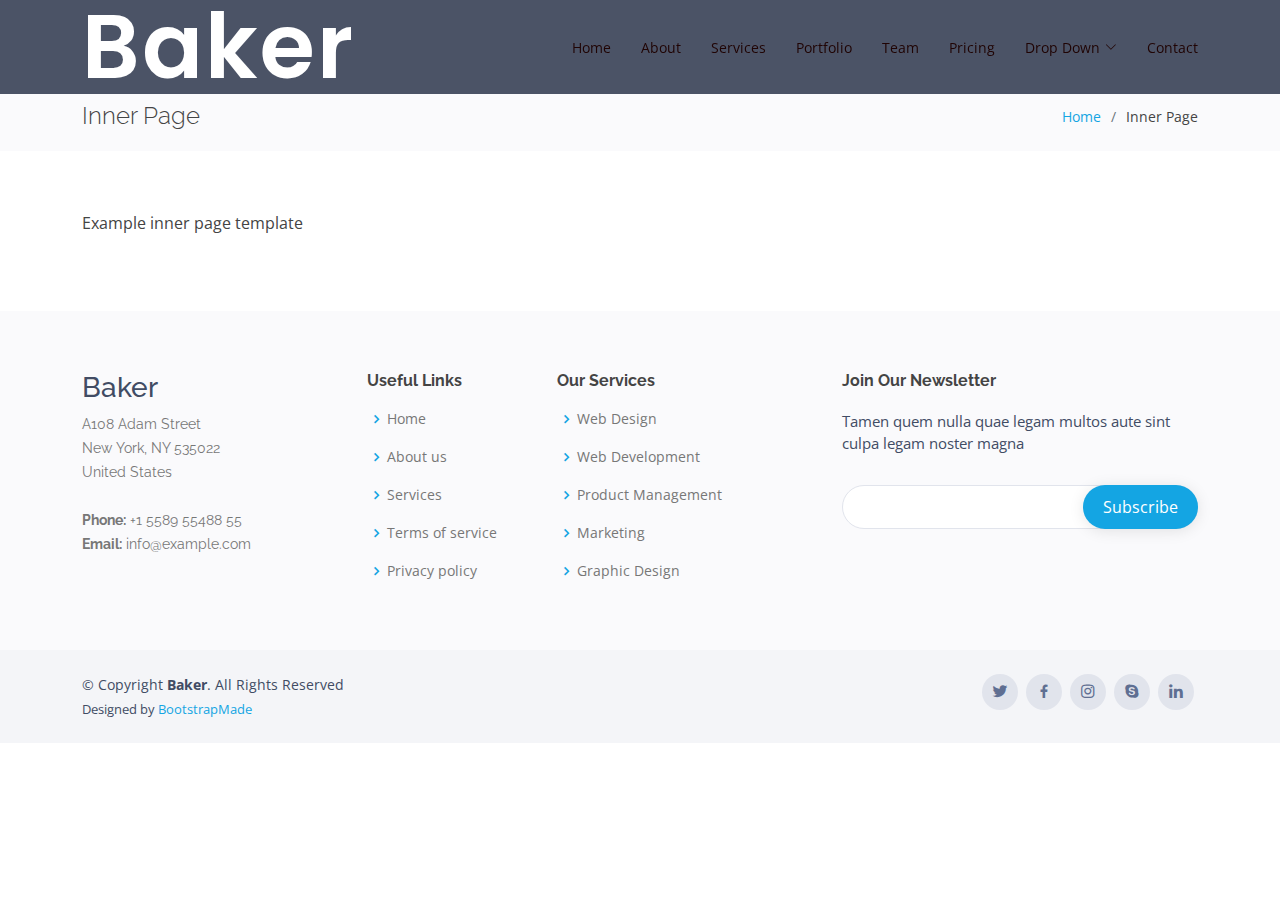
<file: inner-page.html>
<!DOCTYPE html>
<html lang="en">

<head>
  <meta charset="utf-8">
  <meta content="width=device-width, initial-scale=1.0" name="viewport">

  <title>Inner Page - Baker Bootstrap Template</title>
  <meta content="" name="description">
  <meta content="" name="keywords">

  <!-- Favicons -->
  <link href="assets/img/favicon.png" rel="icon">
  <link href="assets/img/apple-touch-icon.png" rel="apple-touch-icon">

  <!-- Google Fonts -->
  <link href="https://fonts.googleapis.com/css?family=Open+Sans:300,300i,400,400i,600,600i,700,700i|Raleway:300,300i,400,400i,500,500i,600,600i,700,700i|Poppins:300,300i,400,400i,500,500i,600,600i,700,700i" rel="stylesheet">

  <!-- Vendor CSS Files -->
  <link href="assets/vendor/bootstrap/css/bootstrap.min.css" rel="stylesheet">
  <link href="assets/vendor/bootstrap-icons/bootstrap-icons.css" rel="stylesheet">
  <link href="assets/vendor/boxicons/css/boxicons.min.css" rel="stylesheet">
  <link href="assets/vendor/glightbox/css/glightbox.min.css" rel="stylesheet">
  <link href="assets/vendor/swiper/swiper-bundle.min.css" rel="stylesheet">

  <!-- Template Main CSS File -->
  <link href="assets/css/style.css" rel="stylesheet">

  <!-- =======================================================
  * Template Name: Baker - v4.10.0
  * Template URL: https://bootstrapmade.com/baker-free-onepage-bootstrap-theme/
  * Author: BootstrapMade.com
  * License: https://bootstrapmade.com/license/
  ======================================================== -->
</head>

<body>

  <!-- ======= Header ======= -->
  <header id="header" class="fixed-top ">
    <div class="container d-flex align-items-center justify-content-between">

      <h1 class="logo"><a href="index.html">Baker</a></h1>
      <!-- Uncomment below if you prefer to use an image logo -->
      <!-- <a href="index.html" class="logo"><img src="assets/img/logo.png" alt="" class="img-fluid"></a>-->

      <nav id="navbar" class="navbar">
        <ul>
          <li><a class="nav-link scrollto " href="#hero">Home</a></li>
          <li><a class="nav-link scrollto" href="#about">About</a></li>
          <li><a class="nav-link scrollto" href="#services">Services</a></li>
          <li><a class="nav-link scrollto " href="#portfolio">Portfolio</a></li>
          <li><a class="nav-link scrollto" href="#team">Team</a></li>
          <li><a class="nav-link scrollto" href="#pricing">Pricing</a></li>
          <li class="dropdown"><a href="#"><span>Drop Down</span> <i class="bi bi-chevron-down"></i></a>
            <ul>
              <li><a href="#">Drop Down 1</a></li>
              <li class="dropdown"><a href="#"><span>Deep Drop Down</span> <i class="bi bi-chevron-right"></i></a>
                <ul>
                  <li><a href="#">Deep Drop Down 1</a></li>
                  <li><a href="#">Deep Drop Down 2</a></li>
                  <li><a href="#">Deep Drop Down 3</a></li>
                  <li><a href="#">Deep Drop Down 4</a></li>
                  <li><a href="#">Deep Drop Down 5</a></li>
                </ul>
              </li>
              <li><a href="#">Drop Down 2</a></li>
              <li><a href="#">Drop Down 3</a></li>
              <li><a href="#">Drop Down 4</a></li>
            </ul>
          </li>
          <li><a class="nav-link scrollto" href="#contact">Contact</a></li>
        </ul>
        <i class="bi bi-list mobile-nav-toggle"></i>
      </nav><!-- .navbar -->

    </div>
  </header><!-- End Header -->

  <main id="main">

    <!-- ======= Breadcrumbs ======= -->
    <section class="breadcrumbs">
      <div class="container">

        <div class="d-flex justify-content-between align-items-center">
          <h2>Inner Page</h2>
          <ol>
            <li><a href="index.html">Home</a></li>
            <li>Inner Page</li>
          </ol>
        </div>

      </div>
    </section><!-- End Breadcrumbs -->

    <section class="inner-page">
      <div class="container">
        <p>
          Example inner page template
        </p>
      </div>
    </section>

  </main><!-- End #main -->

  <!-- ======= Footer ======= -->
  <footer id="footer">

    <div class="footer-top">
      <div class="container">
        <div class="row">

          <div class="col-lg-3 col-md-6 footer-contact">
            <h3>Baker</h3>
            <p>
              A108 Adam Street <br>
              New York, NY 535022<br>
              United States <br><br>
              <strong>Phone:</strong> +1 5589 55488 55<br>
              <strong>Email:</strong> info@example.com<br>
            </p>
          </div>

          <div class="col-lg-2 col-md-6 footer-links">
            <h4>Useful Links</h4>
            <ul>
              <li><i class="bx bx-chevron-right"></i> <a href="#">Home</a></li>
              <li><i class="bx bx-chevron-right"></i> <a href="#">About us</a></li>
              <li><i class="bx bx-chevron-right"></i> <a href="#">Services</a></li>
              <li><i class="bx bx-chevron-right"></i> <a href="#">Terms of service</a></li>
              <li><i class="bx bx-chevron-right"></i> <a href="#">Privacy policy</a></li>
            </ul>
          </div>

          <div class="col-lg-3 col-md-6 footer-links">
            <h4>Our Services</h4>
            <ul>
              <li><i class="bx bx-chevron-right"></i> <a href="#">Web Design</a></li>
              <li><i class="bx bx-chevron-right"></i> <a href="#">Web Development</a></li>
              <li><i class="bx bx-chevron-right"></i> <a href="#">Product Management</a></li>
              <li><i class="bx bx-chevron-right"></i> <a href="#">Marketing</a></li>
              <li><i class="bx bx-chevron-right"></i> <a href="#">Graphic Design</a></li>
            </ul>
          </div>

          <div class="col-lg-4 col-md-6 footer-newsletter">
            <h4>Join Our Newsletter</h4>
            <p>Tamen quem nulla quae legam multos aute sint culpa legam noster magna</p>
            <form action="" method="post">
              <input type="email" name="email"><input type="submit" value="Subscribe">
            </form>
          </div>

        </div>
      </div>
    </div>

    <div class="container d-md-flex py-4">

      <div class="me-md-auto text-center text-md-start">
        <div class="copyright">
          &copy; Copyright <strong><span>Baker</span></strong>. All Rights Reserved
        </div>
        <div class="credits">
          <!-- All the links in the footer should remain intact. -->
          <!-- You can delete the links only if you purchased the pro version. -->
          <!-- Licensing information: https://bootstrapmade.com/license/ -->
          <!-- Purchase the pro version with working PHP/AJAX contact form: https://bootstrapmade.com/baker-free-onepage-bootstrap-theme/ -->
          Designed by <a href="https://bootstrapmade.com/">BootstrapMade</a>
        </div>
      </div>
      <div class="social-links text-center text-md-right pt-3 pt-md-0">
        <a href="#" class="twitter"><i class="bx bxl-twitter"></i></a>
        <a href="#" class="facebook"><i class="bx bxl-facebook"></i></a>
        <a href="#" class="instagram"><i class="bx bxl-instagram"></i></a>
        <a href="#" class="google-plus"><i class="bx bxl-skype"></i></a>
        <a href="#" class="linkedin"><i class="bx bxl-linkedin"></i></a>
      </div>
    </div>
  </footer><!-- End Footer -->

  <a href="#" class="back-to-top d-flex align-items-center justify-content-center"><i class="bi bi-arrow-up-short"></i></a>

  <!-- Vendor JS Files -->
  <script src="assets/vendor/purecounter/purecounter_vanilla.js"></script>
  <script src="assets/vendor/bootstrap/js/bootstrap.bundle.min.js"></script>
  <script src="assets/vendor/glightbox/js/glightbox.min.js"></script>
  <script src="assets/vendor/isotope-layout/isotope.pkgd.min.js"></script>
  <script src="assets/vendor/swiper/swiper-bundle.min.js"></script>
  <script src="assets/vendor/php-email-form/validate.js"></script>

  <!-- Template Main JS File -->
  <script src="assets/js/main.js"></script>

</body>

</html>
</file>
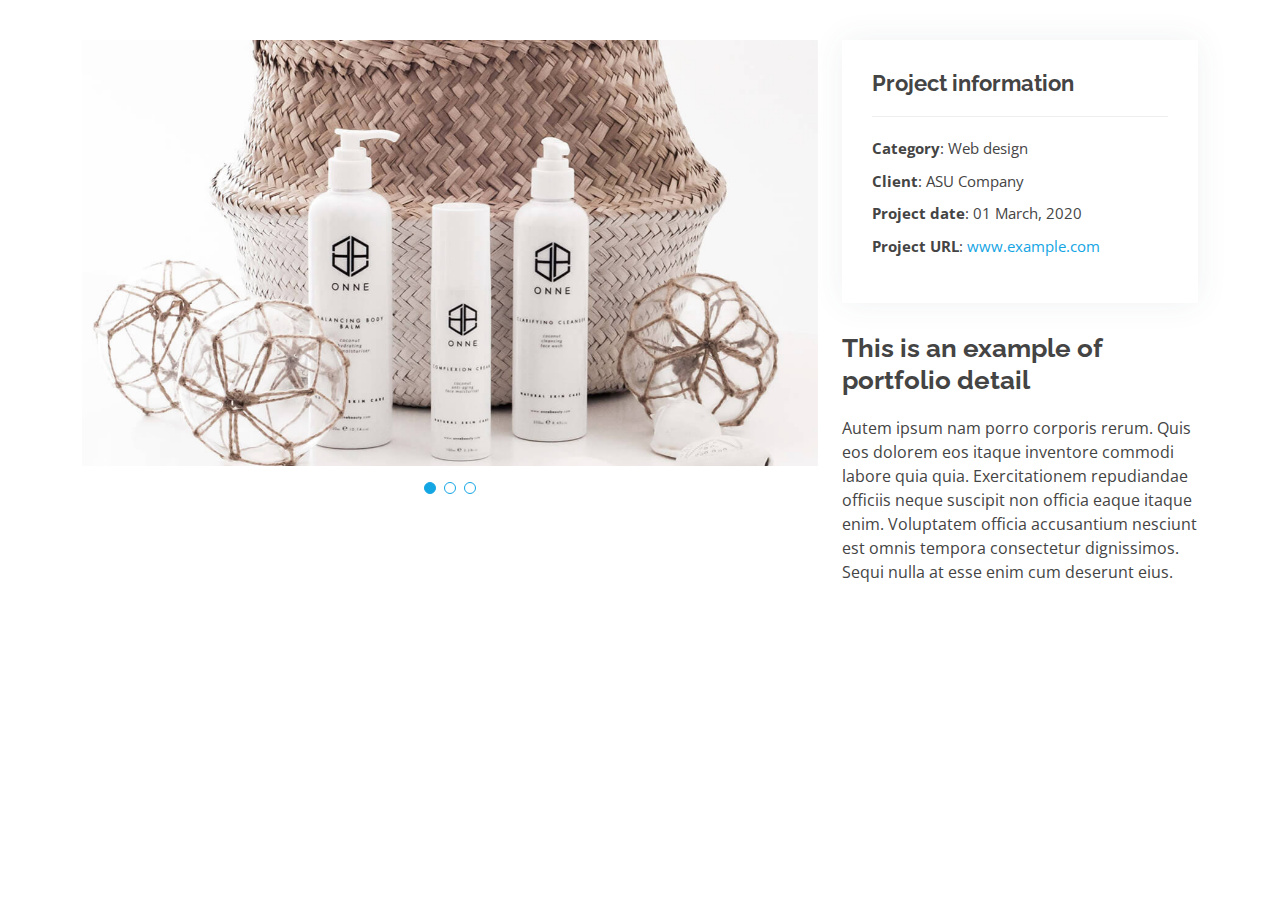
<file: portfolio-details.html>
<!DOCTYPE html>
<html lang="en">

<head>
  <meta charset="utf-8">
  <meta content="width=device-width, initial-scale=1.0" name="viewport">

  <title>Portfolio Details - Baker Bootstrap Template</title>
  <meta content="" name="description">
  <meta content="" name="keywords">

  <!-- Favicons -->
  <link href="assets/img/favicon.png" rel="icon">
  <link href="assets/img/apple-touch-icon.png" rel="apple-touch-icon">

  <!-- Google Fonts -->
  <link href="https://fonts.googleapis.com/css?family=Open+Sans:300,300i,400,400i,600,600i,700,700i|Raleway:300,300i,400,400i,500,500i,600,600i,700,700i|Poppins:300,300i,400,400i,500,500i,600,600i,700,700i" rel="stylesheet">

  <!-- Vendor CSS Files -->
  <link href="assets/vendor/bootstrap/css/bootstrap.min.css" rel="stylesheet">
  <link href="assets/vendor/bootstrap-icons/bootstrap-icons.css" rel="stylesheet">
  <link href="assets/vendor/boxicons/css/boxicons.min.css" rel="stylesheet">
  <link href="assets/vendor/glightbox/css/glightbox.min.css" rel="stylesheet">
  <link href="assets/vendor/swiper/swiper-bundle.min.css" rel="stylesheet">

  <!-- Template Main CSS File -->
  <link href="assets/css/style.css" rel="stylesheet">

  <!-- =======================================================
  * Template Name: Baker - v4.10.0
  * Template URL: https://bootstrapmade.com/baker-free-onepage-bootstrap-theme/
  * Author: BootstrapMade.com
  * License: https://bootstrapmade.com/license/
  ======================================================== -->
</head>

<body>

  <main id="main">

    <!-- ======= Portfolio Details Section ======= -->
    <section id="portfolio-details" class="portfolio-details">
      <div class="container">

        <div class="row gy-4">

          <div class="col-lg-8">
            <div class="portfolio-details-slider swiper">
              <div class="swiper-wrapper align-items-center">

                <div class="swiper-slide">
                  <img src="assets/img/portfolio/portfolio-details-1.jpg" alt="">
                </div>

                <div class="swiper-slide">
                  <img src="assets/img/portfolio/portfolio-details-2.jpg" alt="">
                </div>

                <div class="swiper-slide">
                  <img src="assets/img/portfolio/portfolio-details-3.jpg" alt="">
                </div>

              </div>
              <div class="swiper-pagination"></div>
            </div>
          </div>

          <div class="col-lg-4">
            <div class="portfolio-info">
              <h3>Project information</h3>
              <ul>
                <li><strong>Category</strong>: Web design</li>
                <li><strong>Client</strong>: ASU Company</li>
                <li><strong>Project date</strong>: 01 March, 2020</li>
                <li><strong>Project URL</strong>: <a href="#">www.example.com</a></li>
              </ul>
            </div>
            <div class="portfolio-description">
              <h2>This is an example of portfolio detail</h2>
              <p>
                Autem ipsum nam porro corporis rerum. Quis eos dolorem eos itaque inventore commodi labore quia quia. Exercitationem repudiandae officiis neque suscipit non officia eaque itaque enim. Voluptatem officia accusantium nesciunt est omnis tempora consectetur dignissimos. Sequi nulla at esse enim cum deserunt eius.
              </p>
            </div>
          </div>

        </div>

      </div>
    </section><!-- End Portfolio Details Section -->

  </main><!-- End #main -->

  <a href="#" class="back-to-top d-flex align-items-center justify-content-center"><i class="bi bi-arrow-up-short"></i></a>

  <!-- Vendor JS Files -->
  <script src="assets/vendor/purecounter/purecounter_vanilla.js"></script>
  <script src="assets/vendor/bootstrap/js/bootstrap.bundle.min.js"></script>
  <script src="assets/vendor/glightbox/js/glightbox.min.js"></script>
  <script src="assets/vendor/isotope-layout/isotope.pkgd.min.js"></script>
  <script src="assets/vendor/swiper/swiper-bundle.min.js"></script>
  <script src="assets/vendor/php-email-form/validate.js"></script>

  <!-- Template Main JS File -->
  <script src="assets/js/main.js"></script>

</body>

</html>
</file>
<file: assets/css/style.css>
/**
* Template Name: Baker - v4.10.0
* Template URL: https://bootstrapmade.com/baker-free-onepage-bootstrap-theme/
* Author: BootstrapMade.com
* License: https://bootstrapmade.com/license/
*/

/*--------------------------------------------------------------
# General
--------------------------------------------------------------*/
body {
  font-family: "Open Sans", sans-serif;
  color: #444444;
}

a {
  color: #14a5e3;
  text-decoration: none;
}

a:hover {
  color: 14a5e3;
  text-decoration: none;
}

h1,
h2,
h3,
h4,
h5,
h6 {
  font-family: "Raleway", sans-serif;
}

/*--------------------------------------------------------------
# Back to top button
--------------------------------------------------------------*/
.back-to-top {
  position: fixed;
  visibility: hidden;
  opacity: 0;
  right: 15px;
  bottom: 15px;
  z-index: 996;
  background: #14a5e3;
  width: 40px;
  height: 40px;
  border-radius: 50px;
  transition: all 0.4s;
}

.back-to-top i {
  font-size: 28px;
  color: #fff;
  line-height: 0;
}

.back-to-top:hover {
  background: #ffcb30;
  color: #fff;
}

.back-to-top.active {
  visibility: visible;
  opacity: 1;
}

/*--------------------------------------------------------------
# Header
--------------------------------------------------------------*/
#header {
  transition: all 0.5s;
  z-index: 997;
  padding: 2px 0;
  background: rgba(55, 64, 85, 0.9);
}

#header.header-transparent {
  background: #f8f9fa;
}

#header.header-scrolled {
  background: #f8f9fa;
  padding: 5px 0;
}

#header .logo {
  font-size: 90px;
  margin: 0;
  padding: 0;
  line-height: 1;
  font-weight: 600;
  letter-spacing: 2px;
  font-family: "Poppins", sans-serif;
}

#header .logo a {
  color: #fff;
}

#header .logo img {
  max-height: 70px;
}

/*--------------------------------------------------------------
# Navigation Menu
--------------------------------------------------------------*/
/**
* Desktop Navigation 
*/
.navbar {
  padding: 0;
}

.navbar ul {
  margin: 0;
  padding: 0;
  display: flex;
  list-style: none;
  align-items: center;
}

.navbar li {
  position: relative;
}

.navbar a,
.navbar a:focus {
  display: flex;
  align-items: center;
  justify-content: space-between;
  padding: 10px 0 10px 30px;
  color: #200404;
  font-size: 14px;
  white-space: nowrap;
  transition: 0.3s;
}

.navbar a i,
.navbar a:focus i {
  font-size: 12px;
  line-height: 0;
  margin-left: 5px;
}

.navbar a:hover,
.navbar .active,
.navbar .active:focus,
.navbar li:hover>a {
  color: #14a5e3;
}

.navbar .dropdown ul {
  display: block;
  position: absolute;
  left: 14px;
  top: calc(100% + 30px);
  margin: 0;
  padding: 10px 0;
  z-index: 99;
  opacity: 0;
  visibility: hidden;
  background: #fff;
  box-shadow: 0px 0px 30px rgba(127, 137, 161, 0.25);
  transition: 0.3s;
}

.navbar .dropdown ul li {
  min-width: 200px;
}

.navbar .dropdown ul a {
  padding: 10px 20px;
  font-size: 14px;
  text-transform: none;
  color: #414c64;
}

.navbar .dropdown ul a i {
  font-size: 12px;
}

.navbar .dropdown ul a:hover,
.navbar .dropdown ul .active:hover,
.navbar .dropdown ul li:hover>a {
  color: #14a5e3;
}

.navbar .dropdown:hover>ul {
  opacity: 1;
  top: 100%;
  visibility: visible;
}

.navbar .dropdown .dropdown ul {
  top: 0;
  left: calc(100% - 30px);
  visibility: hidden;
}

.navbar .dropdown .dropdown:hover>ul {
  opacity: 1;
  top: 0;
  left: 100%;
  visibility: visible;
}

@media (max-width: 1366px) {
  .navbar .dropdown .dropdown ul {
    left: -90%;
  }

  .navbar .dropdown .dropdown:hover>ul {
    left: -100%;
  }
}

/**
* Mobile Navigation 
*/
.mobile-nav-toggle {
  color: #0e0505;
  font-size: 28px;
  cursor: pointer;
  display: none;
  line-height: 0;
  transition: 0.5s;
}

@media (max-width: 991px) {
  .mobile-nav-toggle {
    display: block;
  }

  .navbar ul {
    display: none;
  }
}

.navbar-mobile {
  position: fixed;
  overflow: hidden;
  top: 0;
  right: 0;
  left: 0;
  bottom: 0;
  background: rgba(45, 53, 69, 0.9);
  transition: 0.3s;
  z-index: 999;
}

.navbar-mobile .mobile-nav-toggle {
  position: absolute;
  top: 15px;
  right: 15px;
}

.navbar-mobile ul {
  display: block;
  position: absolute;
  top: 55px;
  right: 15px;
  bottom: 15px;
  left: 15px;
  padding: 10px 0;
  background-color: #fff;
  overflow-y: auto;
  transition: 0.3s;
}

.navbar-mobile a,
.navbar-mobile a:focus {
  padding: 10px 20px;
  font-size: 15px;
  color: #414c64;
}

.navbar-mobile a:hover,
.navbar-mobile .active,
.navbar-mobile li:hover>a {
  color: #14a5e3;
}

.navbar-mobile .dropdown ul {
  position: static;
  display: none;
  margin: 10px 20px;
  padding: 10px 0;
  z-index: 99;
  opacity: 1;
  visibility: visible;
  background: #fff;
  box-shadow: 0px 0px 30px rgba(127, 137, 161, 0.25);
}

.navbar-mobile .dropdown ul li {
  min-width: 200px;
}

.navbar-mobile .dropdown ul a {
  padding: 10px 20px;
}

.navbar-mobile .dropdown ul a i {
  font-size: 12px;
}

.navbar-mobile .dropdown ul a:hover,
.navbar-mobile .dropdown ul .active:hover,
.navbar-mobile .dropdown ul li:hover>a {
  color: #14a5e3;
}

.navbar-mobile .dropdown>.dropdown-active {
  display: block;
}

/*--------------------------------------------------------------
# Hero Section
--------------------------------------------------------------*/
#hero {
  width: 100%;
  height: 85vh;
  background: url("../img/hero-bg.PNG") top center;
  background-size: cover;
  position: relative;
}

#hero:before {
  content: "";
  background: rgba(15, 21, 32, 40%);
  position: absolute;
  bottom: 0;
  top: 0;
  left: 0;
  right: 0;
}

#hero .container {
  text-align: center;
  padding-top: 50px;
}

@media (max-width: 992px) {
  #hero .container {
    padding-top: 0;
  }
}

#hero h1 {
  margin: 0;
  font-size: 48px;
  font-weight: 700;
  line-height: 56px;
  color: #fff;
}

#hero h2 {
  color: #eee;
  margin: 15px 0 0 0;
  font-size: 22px;
}

#hero .btn-get-started {
  font-family: "Raleway", sans-serif;
  font-weight: 500;
  font-size: 15px;
  letter-spacing: 1px;
  display: inline-block;
  padding: 9px 35px;
  border-radius: 50px;
  transition: 0.5s;
  margin-top: 40px;
  border: 2px solid #14a5e3;
  color: #fff;
}

#hero .btn-get-started:hover {
  background: #14a5e3;
}

@media (min-width: 1024px) {
  #hero {
    background-attachment: fixed;
  }
}

@media (max-width: 768px) {
  #hero {
    height: 100vh;
  }

  #hero h1 {
    font-size: 28px;
    line-height: 36px;
  }

  #hero h2 {
    font-size: 18px;
    line-height: 24px;
  }
}

/*--------------------------------------------------------------
# Sections General
--------------------------------------------------------------*/
section {
  padding: 60px 0;
}

.section-bg {
  background-color: #f7f8fa;
}

.section-title {
  text-align: center;
  padding-bottom: 30px;
}

.section-title h2 {
  font-size: 32px;
  font-weight: bold;
  text-transform: uppercase;
  margin-bottom: 20px;
  padding-bottom: 20px;
  position: relative;
}

.section-title h2::after {
  content: "";
  position: absolute;
  display: block;
  width: 50px;
  height: 3px;
  background: #14a5e3;
  bottom: 0;
  left: calc(50% - 25px);
}

.section-title p {
  margin-bottom: 0;
  font-size: 14px;
  color: #aab3c7;
}

/*--------------------------------------------------------------
# Breadcrumbs
--------------------------------------------------------------*/
.breadcrumbs {
  padding: 20px 0;
  background-color: #fafafc;
  min-height: 40px;
  margin-top: 82px;
}

@media (max-width: 992px) {
  .breadcrumbs {
    margin-top: 68px;
  }
}

.breadcrumbs h2 {
  font-size: 24px;
  font-weight: 300;
  margin: 0;
}

@media (max-width: 992px) {
  .breadcrumbs h2 {
    margin: 0 0 10px 0;
  }
}

.breadcrumbs ol {
  display: flex;
  flex-wrap: wrap;
  list-style: none;
  padding: 0;
  margin: 0;
  font-size: 14px;
}

.breadcrumbs ol li+li {
  padding-left: 10px;
}

.breadcrumbs ol li+li::before {
  display: inline-block;
  padding-right: 10px;
  color: #6c757d;
  content: "/";
}

@media (max-width: 768px) {
  .breadcrumbs .d-flex {
    display: block !important;
  }

  .breadcrumbs ol {
    display: block;
  }

  .breadcrumbs ol li {
    display: inline-block;
  }
}

/*--------------------------------------------------------------
# Clients
--------------------------------------------------------------*/
.clients {
  padding: 15px 0;
  text-align: center;
}

.clients img {
  max-width: 45%;
  transition: all 0.4s ease-in-out;
  display: inline-block;
  padding: 15px 0;
  filter: grayscale(100);
}

.clients img:hover {
  filter: none;
  transform: scale(1.15);
}

@media (max-width: 768px) {
  .clients img {
    max-width: 40%;
  }
}

/*--------------------------------------------------------------
# About
--------------------------------------------------------------*/
.about h3 {
  font-weight: 700;
  font-size: 34px;
  color: #414c64;
}

.about h4 {
  font-size: 20px;
  font-weight: 700;
  margin-top: 5px;
}

.about i {
  font-size: 48px;
  margin-top: 15px;
  color: #8b97b3;
}

.about p {
  font-size: 15px;
  color: #848484;
}

/*--------------------------------------------------------------
# Counts
--------------------------------------------------------------*/
.counts {
  padding: 40px 0;
}

.counts .counters span {
  font-size: 48px;
  display: block;
  color: #414c64;
}

.counts .counters p {
  padding: 0;
  margin: 0 0 20px 0;
  font-family: "Raleway", sans-serif;
  font-size: 14px;
}

/*--------------------------------------------------------------
# Services
--------------------------------------------------------------*/
.services .icon-box {
  text-align: center;
  padding: 70px 20px 80px 20px;
  transition: all ease-in-out 0.3s;
  background: #fff;
  box-shadow: 0px 5px 90px 0px rgba(110, 123, 131, 0.05);
}

.services .icon-box .icon {
  margin: 0 auto;
  width: 64px;
  height: 64px;
  display: flex;
  align-items: center;
  justify-content: center;
  transition: ease-in-out 0.3s;
  position: relative;
  background: #f5f5f5;
  border-radius: 50px;
}

.services .icon-box .icon i {
  font-size: 32px;
  transition: 0.5s;
  line-height: 1;
  position: relative;
}

.services .icon-box h4 {
  font-weight: 600;
  margin: 10px 0 15px 0;
  font-size: 22px;
}

.services .icon-box h4 a {
  color: #414c64;
  transition: ease-in-out 0.3s;
}

.services .icon-box p {
  line-height: 24px;
  font-size: 14px;
  margin-bottom: 0;
}

.services .icon-box:hover {
  border-color: #fff;
  box-shadow: 0px 0 35px 0 rgba(0, 0, 0, 0.08);
}

.services .iconbox-blue i {
  color: #47aeff;
}

.services .iconbox-blue:hover .icon {
  background: #47aeff;
}

.services .iconbox-blue:hover .icon i {
  color: #fff;
}

.services .iconbox-orange i {
  color: #ffa76e;
}

.services .iconbox-orange:hover .icon {
  background: #ffa76e;
}

.services .iconbox-orange:hover .icon i {
  color: #fff;
}

.services .iconbox-pink i {
  color: #e80368;
}

.services .iconbox-pink:hover .icon {
  background: #e80368;
}

.services .iconbox-pink:hover .icon i {
  color: #fff;
}

.services .iconbox-yellow i {
  color: #ffbb2c;
}

.services .iconbox-yellow:hover .icon {
  background: #ffbb2c;
}

.services .iconbox-yellow:hover .icon i {
  color: #fff;
}

.services .iconbox-red i {
  color: #ff5828;
}

.services .iconbox-red:hover .icon {
  background: #ff5828;
}

.services .iconbox-red:hover .icon i {
  color: #fff;
}

.services .iconbox-teal i {
  color: #11dbcf;
}

.services .iconbox-teal:hover .icon {
  background: #11dbcf;
}

.services .iconbox-teal:hover .icon i {
  color: #fff;
}

/*--------------------------------------------------------------
# Cta
--------------------------------------------------------------*/
.cta {
  background: #414c64;
  background-size: cover;
  padding: 60px 0;
}

.cta h3 {
  color: #fff;
  font-size: 28px;
  font-weight: 700;
}

.cta p {
  color: #fff;
}

.cta .cta-btn {
  font-family: "Raleway", sans-serif;
  font-weight: 500;
  font-size: 16px;
  letter-spacing: 1px;
  display: inline-block;
  padding: 10px 35px;
  border-radius: 25px;
  transition: 0.5s;
  margin-top: 10px;
  border: 2px solid #14a5e3;
  color: #fff;
}

.cta .cta-btn:hover {
  background: #14a5e3;
}

/*--------------------------------------------------------------
# Testimonials
--------------------------------------------------------------*/
.testimonials .testimonials-carousel,
.testimonials .testimonials-slider {
  overflow: hidden;
}

.testimonials .testimonial-item {
  box-sizing: content-box;
  min-height: 320px;
}

.testimonials .testimonial-item .testimonial-img {
  width: 90px;
  border-radius: 50%;
  margin: -40px 0 0 40px;
  position: relative;
  z-index: 2;
  border: 6px solid #fff;
}

.testimonials .testimonial-item h3 {
  font-size: 18px;
  font-weight: bold;
  margin: 10px 0 5px 45px;
  color: #111;
}

.testimonials .testimonial-item h4 {
  font-size: 14px;
  color: #999;
  margin: 0 0 0 45px;
}

.testimonials .testimonial-item .quote-icon-left,
.testimonials .testimonial-item .quote-icon-right {
  color: #ffe7a0;
  font-size: 26px;
}

.testimonials .testimonial-item .quote-icon-left {
  display: inline-block;
  left: -5px;
  position: relative;
}

.testimonials .testimonial-item .quote-icon-right {
  display: inline-block;
  right: -5px;
  position: relative;
  top: 10px;
}

.testimonials .testimonial-item p {
  font-style: italic;
  margin: 0 15px 0 15px;
  padding: 20px 20px 60px 20px;
  background: #fafafc;
  position: relative;
  border-radius: 6px;
  position: relative;
  z-index: 1;
}

.testimonials .swiper-pagination {
  margin-top: 20px;
  position: relative;
}

.testimonials .swiper-pagination .swiper-pagination-bullet {
  width: 12px;
  height: 12px;
  background-color: #fff;
  opacity: 1;
  border: 1px solid #14a5e3;
}

.testimonials .swiper-pagination .swiper-pagination-bullet-active {
  background-color: #14a5e3;
}

/*--------------------------------------------------------------
# Portfolio
--------------------------------------------------------------*/
.portfolio #portfolio-flters {
  padding: 0;
  margin: 0 auto 25px auto;
  list-style: none;
  text-align: center;
  border-radius: 50px;
}

.portfolio #portfolio-flters li {
  cursor: pointer;
  display: inline-block;
  padding: 8px 18px 10px 18px;
  font-size: 14px;
  font-weight: 500;
  line-height: 1;
  color: #444444;
  margin: 0 3px 10px 3px;
  transition: all ease-in-out 0.3s;
  background: #fafafc;
  border-radius: 50px;
}

.portfolio #portfolio-flters li:hover,
.portfolio #portfolio-flters li.filter-active {
  color: #414c64;
  background: #14a5e3;
}

.portfolio #portfolio-flters li:last-child {
  margin-right: 0;
}

.portfolio .portfolio-item {
  margin-bottom: 30px;
  overflow: hidden;
}

.portfolio .portfolio-item img {
  position: relative;
  top: 0;
  transition: all 0.6s cubic-bezier(0.645, 0.045, 0.355, 1);
}

.portfolio .portfolio-item .portfolio-info {
  opacity: 0;
  position: absolute;
  left: 15px;
  right: 15px;
  bottom: -50px;
  z-index: 3;
  transition: all ease-in-out 0.3s;
  background: #14a5e3;
  padding: 15px 20px;
}

.portfolio .portfolio-item .portfolio-info h4 {
  font-size: 18px;
  color: #fff;
  font-weight: 600;
}

.portfolio .portfolio-item .portfolio-info p {
  color: #fff;
  font-size: 14px;
  margin-bottom: 0;
}

.portfolio .portfolio-item .portfolio-info .preview-link,
.portfolio .portfolio-item .portfolio-info .details-link {
  position: absolute;
  right: 50px;
  font-size: 24px;
  top: calc(50% - 18px);
  color: rgba(255, 255, 255, 0.7);
  transition: ease-in-out 0.3s;
}

.portfolio .portfolio-item .portfolio-info .preview-link:hover,
.portfolio .portfolio-item .portfolio-info .details-link:hover {
  color: #fff;
}

.portfolio .portfolio-item .portfolio-info .details-link {
  right: 15px;
}

.portfolio .portfolio-item:hover img {
  top: -30px;
}

.portfolio .portfolio-item:hover .portfolio-info {
  opacity: 1;
  bottom: 0;
}

/*--------------------------------------------------------------
# Portfolio Details
--------------------------------------------------------------*/
.portfolio-details {
  padding-top: 40px;
}

.portfolio-details .portfolio-details-slider img {
  width: 100%;
}

.portfolio-details .portfolio-details-slider .swiper-pagination {
  margin-top: 20px;
  position: relative;
}

.portfolio-details .portfolio-details-slider .swiper-pagination .swiper-pagination-bullet {
  width: 12px;
  height: 12px;
  background-color: #fff;
  opacity: 1;
  border: 1px solid #14a5e3;
}

.portfolio-details .portfolio-details-slider .swiper-pagination .swiper-pagination-bullet-active {
  background-color: #14a5e3;
}

.portfolio-details .portfolio-info {
  padding: 30px;
  box-shadow: 0px 0 30px rgba(65, 76, 100, 0.08);
}

.portfolio-details .portfolio-info h3 {
  font-size: 22px;
  font-weight: 700;
  margin-bottom: 20px;
  padding-bottom: 20px;
  border-bottom: 1px solid #eee;
}

.portfolio-details .portfolio-info ul {
  list-style: none;
  padding: 0;
  font-size: 15px;
}

.portfolio-details .portfolio-info ul li+li {
  margin-top: 10px;
}

.portfolio-details .portfolio-description {
  padding-top: 30px;
}

.portfolio-details .portfolio-description h2 {
  font-size: 26px;
  font-weight: 700;
  margin-bottom: 20px;
}

.portfolio-details .portfolio-description p {
  padding: 0;
}

/*--------------------------------------------------------------
# Team
--------------------------------------------------------------*/
.team .member {
  margin-bottom: 20px;
  overflow: hidden;
  text-align: center;
  border-radius: 5px;
  background: #fff;
  box-shadow: 0px 2px 15px rgba(65, 76, 100, 0.06);
}

.team .member .member-img {
  position: relative;
  overflow: hidden;
}

.team .member .social {
  position: absolute;
  left: 0;
  bottom: 0;
  right: 0;
  height: 40px;
  opacity: 0;
  transition: ease-in-out 0.3s;
  text-align: center;
  background: rgba(255, 255, 255, 0.85);
  display: flex;
  align-items: center;
  justify-content: center;
}

.team .member .social a {
  transition: color 0.3s;
  color: #414c64;
  margin: 0 10px;
  display: inline-flex;
  align-items: center;
  justify-content: center;
}

.team .member .social a i {
  line-height: 0;
}

.team .member .social a:hover {
  color: #14a5e3;
}

.team .member .social i {
  font-size: 18px;
  margin: 0 2px;
}

.team .member .member-info {
  padding: 25px 15px;
}

.team .member .member-info h4 {
  font-weight: 700;
  margin-bottom: 5px;
  font-size: 18px;
  color: #414c64;
}

.team .member .member-info span {
  display: block;
  font-size: 13px;
  font-weight: 400;
  color: #aaaaaa;
}

.team .member .member-info p {
  font-style: italic;
  font-size: 14px;
  line-height: 26px;
  color: #777777;
}

.team .member:hover .social {
  opacity: 1;
}

/*--------------------------------------------------------------
# Pricing
--------------------------------------------------------------*/
.pricing .box {
  padding: 20px;
  background: #fff;
  text-align: center;
  box-shadow: 0px 0px 4px rgba(0, 0, 0, 0.12);
  border-radius: 5px;
  position: relative;
  overflow: hidden;
}

.pricing h3 {
  font-weight: 400;
  margin: -20px -20px 20px -20px;
  padding: 20px 15px;
  font-size: 16px;
  font-weight: 600;
  color: #777777;
  background: #f8f8f8;
}

.pricing h4 {
  font-size: 36px;
  color: #14a5e3;
  font-weight: 600;
  font-family: "Poppins", sans-serif;
  margin-bottom: 20px;
}

.pricing h4 sup {
  font-size: 20px;
  top: -15px;
  left: -3px;
}

.pricing h4 span {
  color: #bababa;
  font-size: 16px;
  font-weight: 300;
}

.pricing ul {
  padding: 0;
  list-style: none;
  color: #444444;
  text-align: center;
  line-height: 20px;
  font-size: 14px;
}

.pricing ul li {
  padding-bottom: 16px;
}

.pricing ul i {
  color: #14a5e3;
  font-size: 18px;
  padding-right: 4px;
}

.pricing ul .na {
  color: #ccc;
  text-decoration: line-through;
}

.pricing .btn-wrap {
  margin: 20px -20px -20px -20px;
  padding: 20px 15px;
  background: #f8f8f8;
  text-align: center;
}

.pricing .btn-buy {
  display: inline-block;
  padding: 10px 35px;
  border-radius: 4px;
  transition: none;
  font-size: 14px;
  font-weight: 400;
  font-family: "Raleway", sans-serif;
  font-weight: 600;
  transition: 0.3s;
  border: 2px solid #c8cedc;
  color: #6c7c9f;
}

.pricing .btn-buy:hover {
  background: #fff;
}

.pricing .featured h3 {
  color: #fff;
  background: #14a5e3;
}

.pricing .featured .btn-buy {
  background: #14a5e3;
  color: #fff;
  border: 2px solid #14a5e3;
}

.pricing .featured .btn-buy:hover {
  background: 14a5e3;
}

.pricing .advanced {
  width: 200px;
  position: absolute;
  top: 18px;
  right: -68px;
  transform: rotate(45deg);
  z-index: 1;
  font-size: 14px;
  padding: 1px 0 3px 0;
  background: #14a5e3;
  color: #fff;
}

/*--------------------------------------------------------------
# Frequently Asked Questions
--------------------------------------------------------------*/
.faq .faq-list {
  padding: 0 100px;
}

.faq .faq-list ul {
  padding: 0;
  list-style: none;
}

.faq .faq-list li+li {
  margin-top: 15px;
}

.faq .faq-list li {
  padding: 20px;
  background: #fff;
  border-radius: 4px;
  position: relative;
}

.faq .faq-list a {
  display: block;
  position: relative;
  font-family: "Poppins", sans-serif;
  font-size: 16px;
  line-height: 24px;
  font-weight: 500;
  padding: 0 30px;
  outline: none;
  cursor: pointer;
}

.faq .faq-list .icon-help {
  font-size: 24px;
  position: absolute;
  right: 0;
  left: 20px;
  color: 14a5e3;
}

.faq .faq-list .icon-show,
.faq .faq-list .icon-close {
  font-size: 24px;
  position: absolute;
  right: 0;
  top: 0;
}

.faq .faq-list p {
  margin-bottom: 0;
  padding: 10px 0 0 0;
}

.faq .faq-list .icon-show {
  display: none;
}

.faq .faq-list a.collapsed {
  color: #343a40;
  transition: 0.3s;
}

.faq .faq-list a.collapsed:hover {
  color: #14a5e3;
}

.faq .faq-list a.collapsed .icon-show {
  display: inline-block;
}

.faq .faq-list a.collapsed .icon-close {
  display: none;
}

@media (max-width: 1200px) {
  .faq .faq-list {
    padding: 0;
  }
}

/*--------------------------------------------------------------
# Contact
--------------------------------------------------------------*/
.contact .info-box {
  color: #444444;
  text-align: center;
  box-shadow: 0 0 20px rgba(65, 76, 100, 0.05);
  padding: 20px 0 30px 0;
}

.contact .info-box i {
  font-size: 32px;
  color: #14a5e3;
  border-radius: 50%;
  padding: 8px;
  border: 2px dotted #ffeeba;
}

.contact .info-box h3 {
  font-size: 20px;
  color: #777777;
  font-weight: 700;
  margin: 10px 0;
}

.contact .info-box p {
  padding: 0;
  line-height: 24px;
  font-size: 14px;
  margin-bottom: 0;
}

.contact .php-email-form {
  box-shadow: 0 0 20px rgba(65, 76, 100, 0.05);
  padding: 30px;
}

.contact .php-email-form .error-message {
  display: none;
  color: #fff;
  background: #ed3c0d;
  text-align: left;
  padding: 15px;
  font-weight: 600;
}

.contact .php-email-form .error-message br+br {
  margin-top: 25px;
}

.contact .php-email-form .sent-message {
  display: none;
  color: #fff;
  background: #18d26e;
  text-align: center;
  padding: 15px;
  font-weight: 600;
}

.contact .php-email-form .loading {
  display: none;
  background: #fff;
  text-align: center;
  padding: 15px;
}

.contact .php-email-form .loading:before {
  content: "";
  display: inline-block;
  border-radius: 50%;
  width: 24px;
  height: 24px;
  margin: 0 10px -6px 0;
  border: 3px solid #18d26e;
  border-top-color: #eee;
  -webkit-animation: animate-loading 1s linear infinite;
  animation: animate-loading 1s linear infinite;
}

.contact .php-email-form input,
.contact .php-email-form textarea {
  border-radius: 4px;
  box-shadow: none;
  font-size: 14px;
}

.contact .php-email-form input:focus,
.contact .php-email-form textarea:focus {
  border-color: #14a5e3;
}

.contact .php-email-form input {
  padding: 10px 15px;
}

.contact .php-email-form textarea {
  padding: 12px 15px;
}

.contact .php-email-form button[type=submit] {
  background: #14a5e3;
  border: 0;
  padding: 10px 30px;
  color: #fff;
  transition: 0.4s;
  border-radius: 50px;
}

.contact .php-email-form button[type=submit]:hover {
  background: 14a5e3;
}

@-webkit-keyframes animate-loading {
  0% {
    transform: rotate(0deg);
  }

  100% {
    transform: rotate(360deg);
  }
}

@keyframes animate-loading {
  0% {
    transform: rotate(0deg);
  }

  100% {
    transform: rotate(360deg);
  }
}

/*--------------------------------------------------------------
# Footer
--------------------------------------------------------------*/
#footer {
  color: #414c64;
  font-size: 14px;
  background: #f4f5f8;
}

#footer .footer-top {
  padding: 60px 0 30px 0;
  background: #fafafc;
}

#footer .footer-top .footer-contact {
  margin-bottom: 30px;
}

#footer .footer-top .footer-contact h4 {
  font-size: 22px;
  margin: 0 0 30px 0;
  padding: 2px 0 2px 0;
  line-height: 1;
  font-weight: 700;
}

#footer .footer-top .footer-contact p {
  font-size: 14px;
  line-height: 24px;
  margin-bottom: 0;
  font-family: "Raleway", sans-serif;
  color: #777777;
}

#footer .footer-top h4 {
  font-size: 16px;
  font-weight: bold;
  color: #444444;
  position: relative;
  padding-bottom: 12px;
}

#footer .footer-top .footer-links {
  margin-bottom: 30px;
}

#footer .footer-top .footer-links ul {
  list-style: none;
  padding: 0;
  margin: 0;
}

#footer .footer-top .footer-links ul i {
  padding-right: 2px;
  color: #14a5e3;
  font-size: 18px;
  line-height: 1;
}

#footer .footer-top .footer-links ul li {
  padding: 10px 0;
  display: flex;
  align-items: center;
}

#footer .footer-top .footer-links ul li:first-child {
  padding-top: 0;
}

#footer .footer-top .footer-links ul a {
  color: #777777;
  transition: 0.3s;
  display: inline-block;
  line-height: 1;
}

#footer .footer-top .footer-links ul a:hover {
  text-decoration: none;
  color: #14a5e3;
}

#footer .footer-newsletter {
  font-size: 15px;
}

#footer .footer-newsletter h4 {
  font-size: 16px;
  font-weight: bold;
  color: #444444;
  position: relative;
  padding-bottom: 12px;
}

#footer .footer-newsletter form {
  margin-top: 30px;
  background: #fff;
  padding: 6px 10px;
  position: relative;
  border-radius: 50px;
  text-align: left;
  border: 1px solid #e1e4ec;
}

#footer .footer-newsletter form input[type=email] {
  border: 0;
  padding: 4px 8px;
  width: calc(100% - 100px);
}

#footer .footer-newsletter form input[type=submit] {
  position: absolute;
  top: -1px;
  right: -1px;
  bottom: -1px;
  border: 0;
  background: none;
  font-size: 16px;
  padding: 0 20px;
  background: #14a5e3;
  color: #fff;
  transition: 0.3s;
  border-radius: 50px;
  box-shadow: 0px 2px 15px rgba(0, 0, 0, 0.1);
}

#footer .footer-newsletter form input[type=submit]:hover {
  background: 14a5e3;
}

#footer .credits {
  padding-top: 5px;
  font-size: 13px;
}

#footer .social-links a {
  font-size: 18px;
  display: inline-block;
  background: #e1e4ec;
  color: #5f6f92;
  line-height: 1;
  padding: 8px 0;
  margin-right: 4px;
  border-radius: 50%;
  text-align: center;
  width: 36px;
  height: 36px;
  transition: 0.3s;
}

#footer .social-links a:hover {
  background: 14a5e3;
  text-decoration: none;
}
</file>
